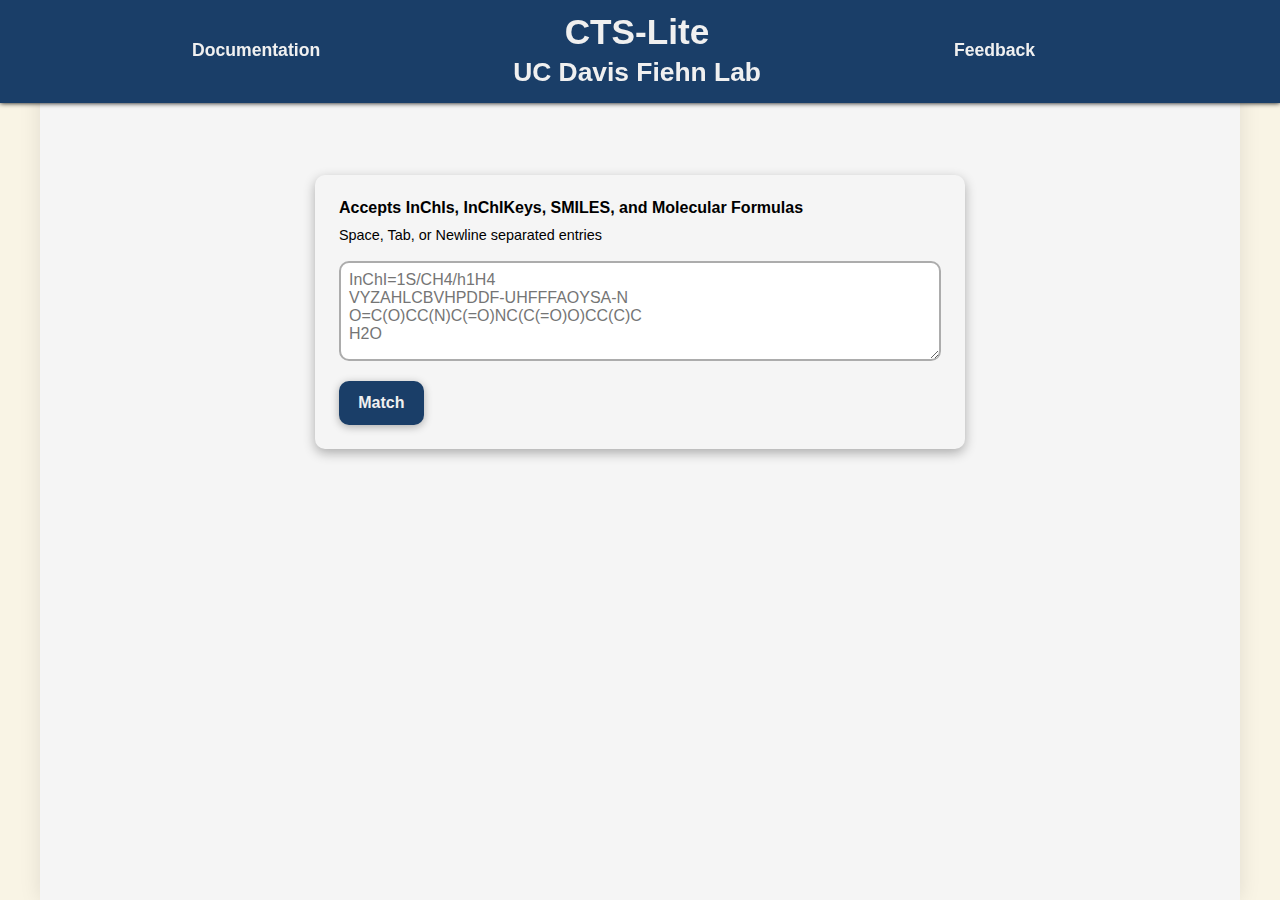
<file: web/index.html>
<!DOCTYPE html>
<html lang="en">
<head>
    <meta charset="UTF-8">
    <meta name="viewport" content="width=device-width, initial-scale=1.0">
    <title>CTS-Lite</title>
    <link rel="stylesheet" href="styles.css">
    <link rel="icon" type="image/jpg" href="assets/cts-lite.jpg"/>
</head>
<body>
    <div class="banner-container">
        <nav class="navbar">
            <a class="navbar-item" href="pages/documentation.html">Documentation</a>

            <a class="navbar-item" href="index.html">
            <header>
                <h1>CTS-Lite</h1>
                <h2 style="margin: 5px">UC Davis Fiehn Lab</h2>
            </header>
            </a>

            <a class="navbar-item" href="https://github.com/metabolomics-us/cts-lite/issues" target="_blank" title="Report issues or request features">Feedback&emsp;&emsp;&emsp;</a>
        </nav>
        <main>
            <form id="query-form">
                <label for="query-input" id="input-label">Accepts InChIs, InChIKeys, SMILES, and Molecular Formulas</label>
                <p style="font-size: 0.9rem; margin-top: 0.5rem;">Space, Tab, or Newline separated entries</p>
                <textarea id="query-input" rows="4" cols="40" 
                placeholder="InChI=1S/CH4/h1H4 &#10;VYZAHLCBVHPDDF-UHFFFAOYSA-N &#10;O=C(O)CC(N)C(=O)NC(C(=O)O)CC(C)C &#10;H2O"></textarea>
                <br>
                <button type="submit" style="min-height: 44px; box-shadow: 0 2px 8px rgba(0, 0, 0, 0.3);">Match</button>
            </form>
            <div id="output-container">
                <div class="results-header">
                    <label for="output-text" id="output-label">Results</label>
                    <div id="download-buttons" style="min-height: 44px;"></div>
                </div>
                <hr>
                <div id="output-text"></div>
            </div>
        </main>
    </div>
<script src="script.js"></script>
</body>
</html>
</file>
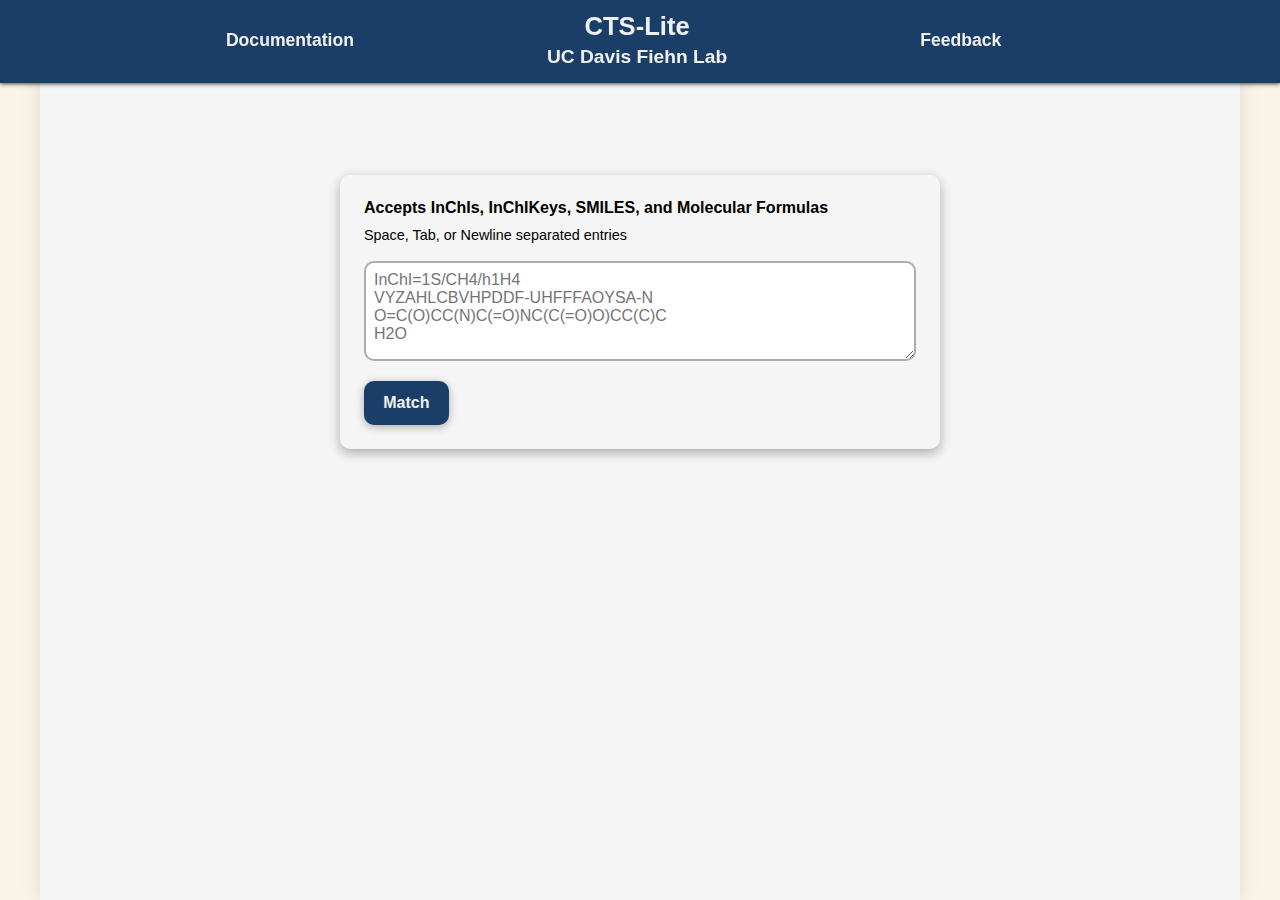
<file: src/web/index.html>
<!DOCTYPE html>
<html lang="en">
<head>
    <meta charset="UTF-8">
    <meta name="viewport" content="width=device-width, initial-scale=1.0">
    <title>CTS-Lite</title>
    <link rel="stylesheet" href="styles.css">
    <link rel="icon" type="image/jpg" href="assets/cts-lite.jpg"/>
</head>
<body>
    <div class="banner-container">
        <nav class="navbar">
            <!-- Skip link for accessibility, only appears on focus -->
            <a href="#main-content" class="skip-link navbar-item">Skip to content</a>

            <a class="navbar-item" href="pages/documentation.html">Documentation</a>

            <a class="navbar-item" href="index.html" style="font-size: 0.8rem">
                <h1>CTS-Lite</h1>
                <h2 style="margin: 5px">UC Davis Fiehn Lab</h2>
            </a>

            <a class="navbar-item" href="https://github.com/metabolomics-us/cts-lite/issues" target="_blank" title="Report issues or request features">Feedback&emsp;&emsp;&emsp;</a>
        </nav>
        <main id="main-content">
            <form id="query-form">
                <label for="query-input" id="input-label">Accepts InChIs, InChIKeys, SMILES, and Molecular Formulas</label>
                <p style="font-size: 0.9rem; margin-top: 0.5rem;">Space, Tab, or Newline separated entries</p>
                <textarea id="query-input" rows="4" cols="40" 
                placeholder="InChI=1S/CH4/h1H4 &#10;VYZAHLCBVHPDDF-UHFFFAOYSA-N &#10;O=C(O)CC(N)C(=O)NC(C(=O)O)CC(C)C &#10;H2O"></textarea>
                <br>
                <button type="submit" style="min-height: 44px; box-shadow: 0 2px 8px rgba(0, 0, 0, 0.3);">Match</button>
            </form>
            <div id="output-container">
                <div class="results-header">
                    <label for="output-text" id="output-label">Results</label>
                    <div id="download-buttons" style="min-height: 44px;"></div>
                </div>
                <hr>
                <div id="output-text"></div>
            </div>
        </main>
    </div>
<script src="script.js"></script>
</body>
</html>
</file>
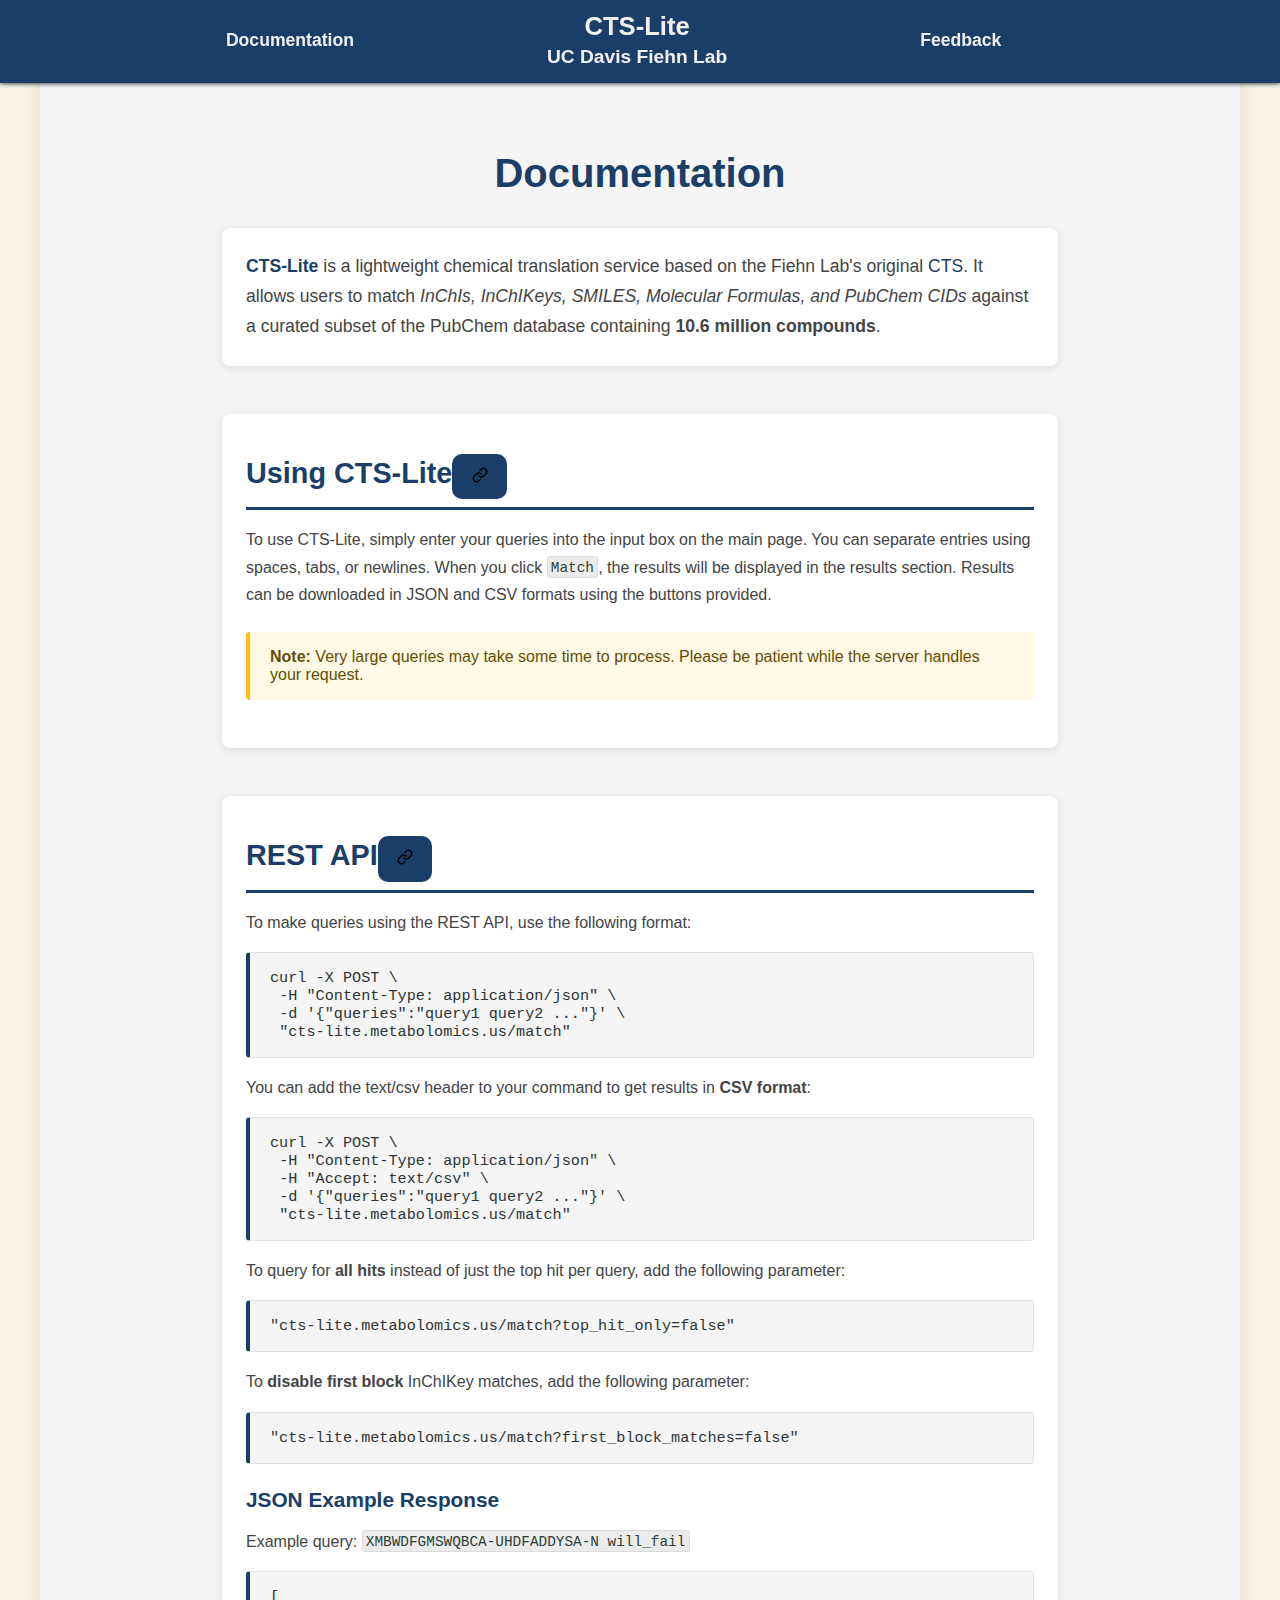
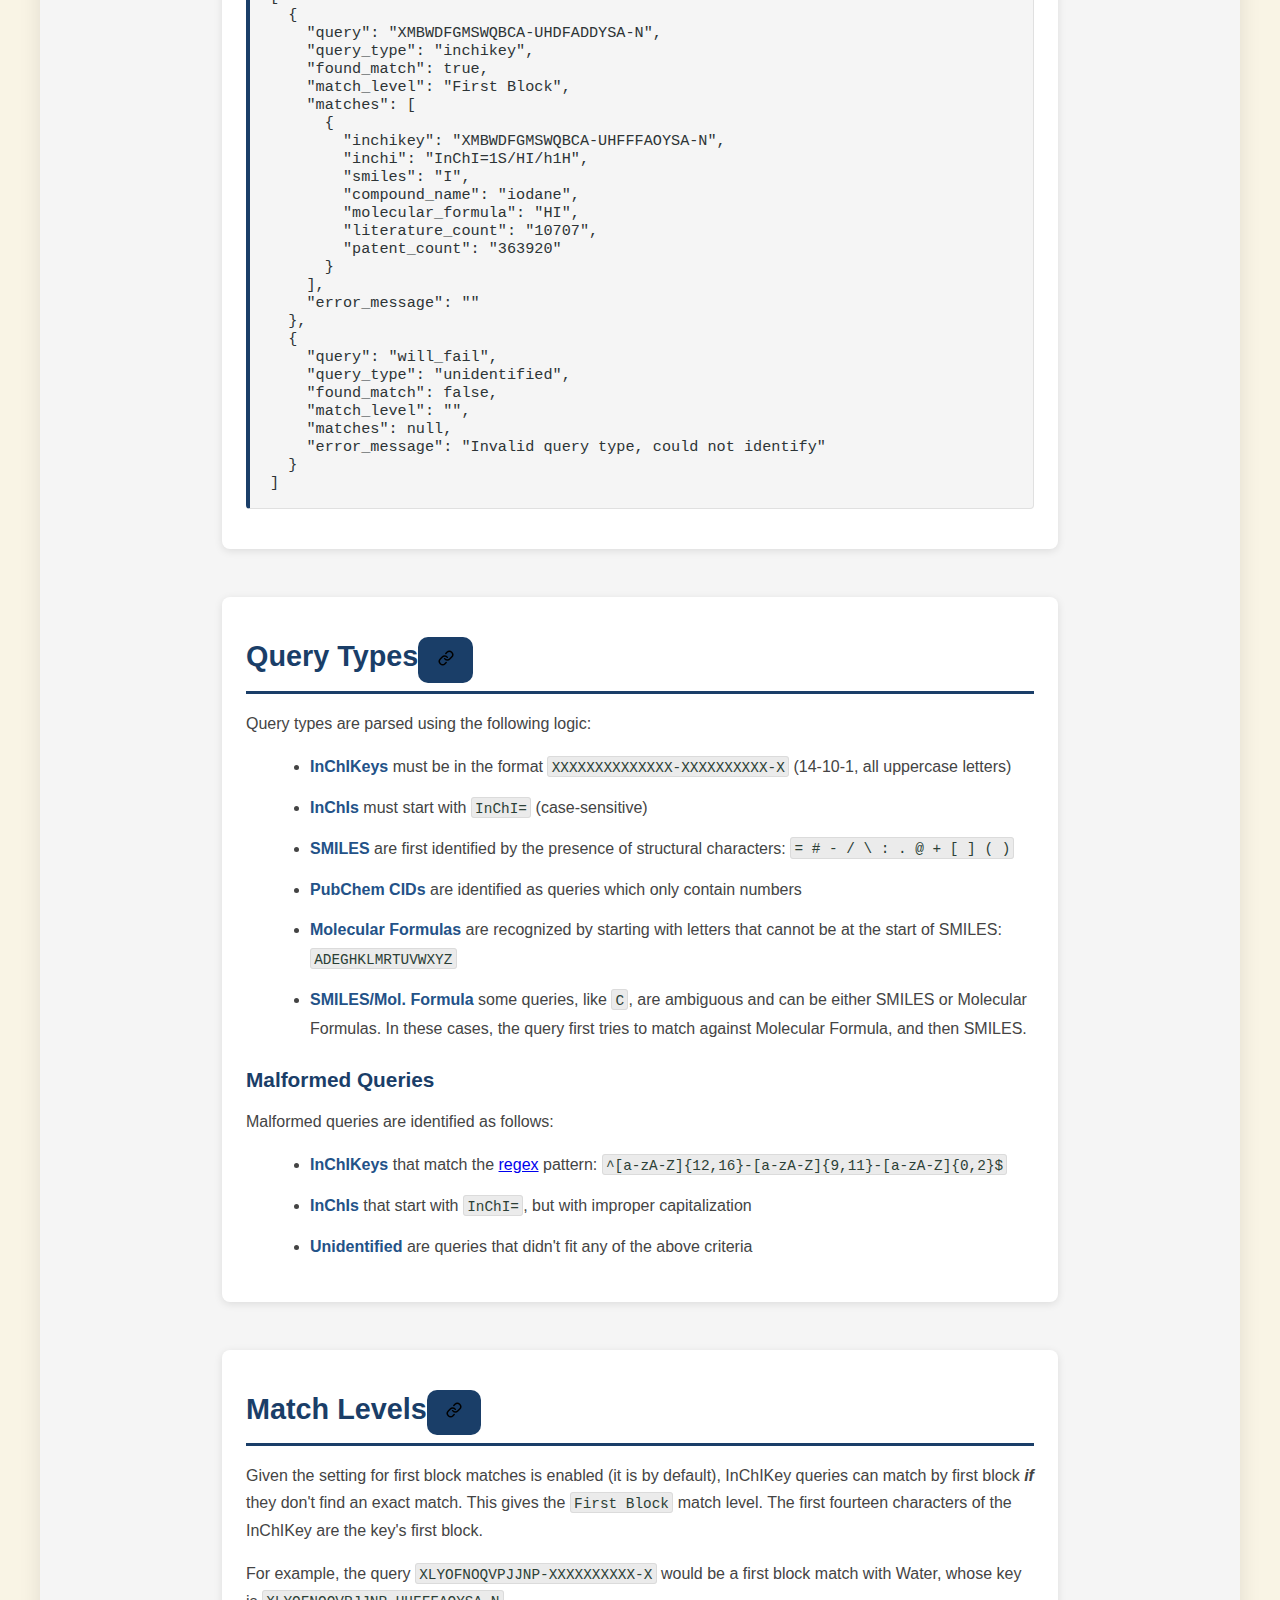
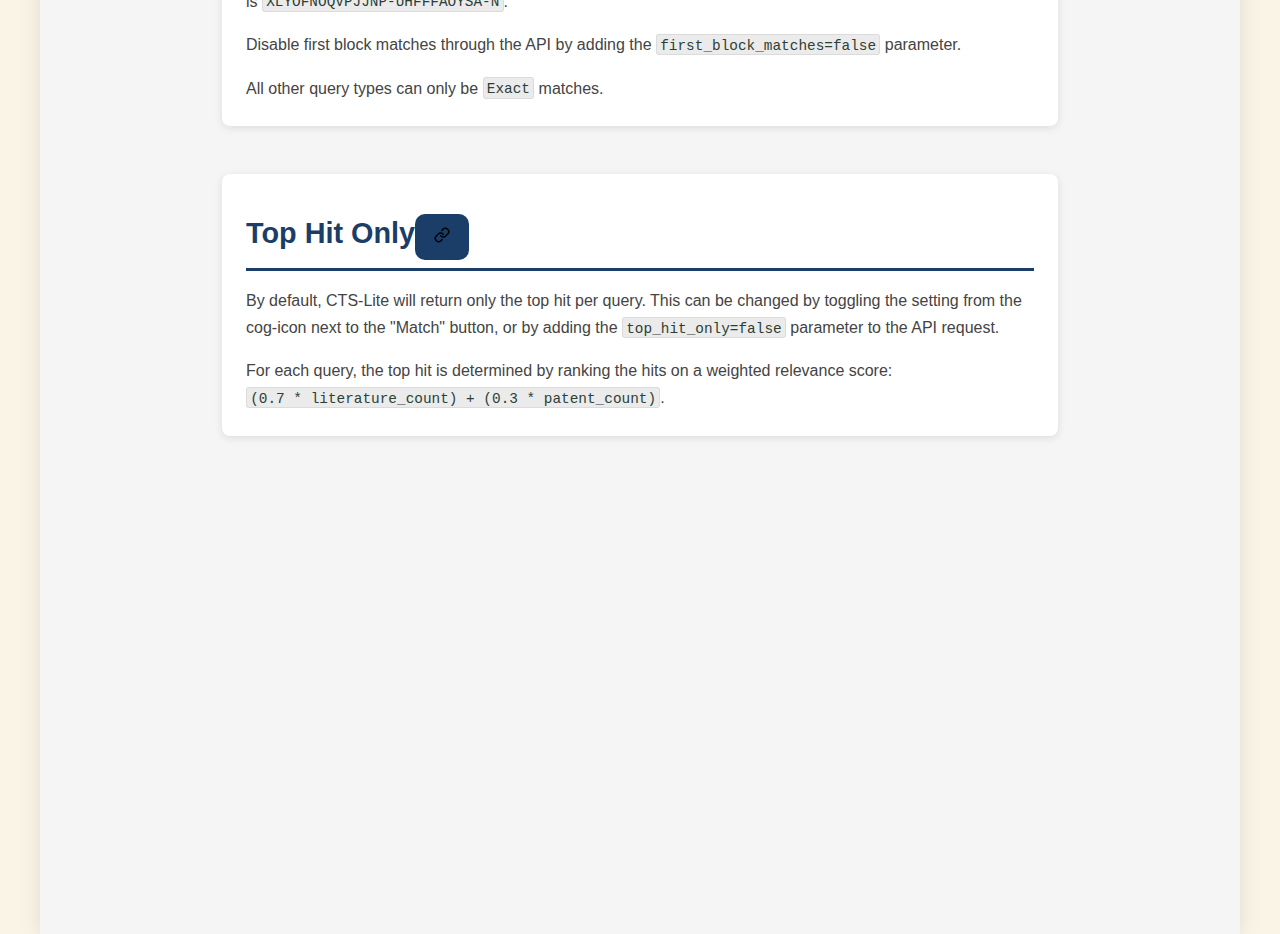
<file: web/pages/documentation.html>
<!DOCTYPE html>
<html lang="en">
<head>
    <meta charset="UTF-8">
    <meta name="viewport" content="width=device-width, initial-scale=1.0">
    <title>CTS-Lite</title>
    <link rel="stylesheet" href="../styles.css">
    <link rel="stylesheet" href="documentation.css">
    <link rel="icon" type="image/jpg" href="../assets/cts-lite.jpg"/>
</head>
<body>
    <div class="banner-container">
        <nav class="navbar">
            <!-- Skip link for accessibility, only appears on focus -->
            <a href="#main-content" class="skip-link navbar-item">Skip to content</a>

            <a class="navbar-item" href="documentation.html">Documentation</a>

            <a class="navbar-item" href="../index.html" style="font-size: 0.8rem">
                <h1>CTS-Lite</h1>
                <h2 style="margin: 5px">UC Davis Fiehn Lab</h2>
            </a>

            <a class="navbar-item" href="https://github.com/metabolomics-us/cts-lite/issues" target="_blank" title="Report issues or request features">Feedback&emsp;&emsp;&emsp;</a>
        </nav>
        
        <main class="documentation-container" id="main-content">
            <h2 class="doc-title">Documentation</h2>

            <section class="doc-section">
                <p class="doc-intro">
                    <strong style="color: #1a3e68">CTS-Lite</strong> is a lightweight chemical translation service based on the Fiehn Lab's original 
                    <a href="https://cts.fiehnlab.ucdavis.edu/" target="_blank" class="doc-link">CTS</a>. 
                    It allows users to match <i>InChIs, InChIKeys, SMILES, Molecular Formulas, and PubChem CIDs</i> against a curated subset of the PubChem database containing <b>10.6 million compounds</b>.
                </p>
            </section>

            <section class="doc-section">
                <h3 class="doc-heading" id="using-cts-lite">Using CTS-Lite<button class="heading-anchor" onclick="copyHeadingLink(event,'using-cts-lite')"><img src="../assets/hyperlink-icon.svg" alt=""></button></h3>
                <p>
                    To use CTS-Lite, simply enter your queries into the input box on the main page. 
                    You can separate entries using spaces, tabs, or newlines. When you click <code class="inline-code">Match</code>, the results will 
                    be displayed in the results section. Results can be downloaded in JSON and CSV formats using the 
                    buttons provided.
                </p>

                <div class="doc-note">
                    <strong>Note:</strong> Very large queries may take some time to process. Please be patient while the server handles your request.
                </div>
            </section>

            <section class="doc-section">
                <h3 class="doc-heading" id="rest-api">REST API<button class="heading-anchor" onclick="copyHeadingLink(event,'rest-api')"><img src="../assets/hyperlink-icon.svg" alt=""></button></h3>
                <p>
                    To make queries using the REST API, use the following format:
                </p>
                <div class="code-block">
                <code>curl -X POST \
 -H "Content-Type: application/json" \
 -d '{"queries":"query1 query2 ..."}' \
 "cts-lite.metabolomics.us/match"</code>
                </div>

                <p>
                    You can add the text/csv header to your command to get results in <strong>CSV format</strong>:
                </p>
                <div class="code-block">
                <code>curl -X POST \
 -H "Content-Type: application/json" \
 -H "Accept: text/csv" \
 -d '{"queries":"query1 query2 ..."}' \
 "cts-lite.metabolomics.us/match"</code>
                </div>

                <p>
                To query for <strong>all hits</strong> instead of just the top hit per query, add the following parameter:
                </p>
                <div class="code-block">
                <code>"cts-lite.metabolomics.us/match?top_hit_only=false"</code>
                </div>

                <p>
                To <strong>disable first block</strong> InChIKey matches, add the following parameter:
                </p>
                <div class="code-block">
                <code>"cts-lite.metabolomics.us/match?first_block_matches=false"</code>
                </div>

                <h4 class="doc-subheading">JSON Example Response</h4>
                <p>Example query: <code class="inline-code">XMBWDFGMSWQBCA-UHDFADDYSA-N   will_fail</code></p>
                <div class="code-block">
                    <pre><code>[
  {
    "query": "XMBWDFGMSWQBCA-UHDFADDYSA-N",
    "query_type": "inchikey",
    "found_match": true,
    "match_level": "First Block",
    "matches": [
      {
        "inchikey": "XMBWDFGMSWQBCA-UHFFFAOYSA-N",
        "inchi": "InChI=1S/HI/h1H",
        "smiles": "I",
        "compound_name": "iodane",
        "molecular_formula": "HI",
        "literature_count": "10707",
        "patent_count": "363920"
      }
    ],
    "error_message": ""
  },
  {
    "query": "will_fail",
    "query_type": "unidentified",
    "found_match": false,
    "match_level": "",
    "matches": null,
    "error_message": "Invalid query type, could not identify"
  }
]</code></pre>
                </div>
            </section>

            <section class="doc-section">
                <h3 class="doc-heading" id="query-types">Query Types<button class="heading-anchor" onclick="copyHeadingLink(event,'query-types')"><img src="../assets/hyperlink-icon.svg" alt=""></button></h3>
                <p>
                    Query types are parsed using the following logic:
                </p>
                <ul class="doc-list">
                    <li>
                        <strong>InChIKeys</strong> must be in the format <code class="inline-code">XXXXXXXXXXXXXX-XXXXXXXXXX-X</code> (14-10-1, all uppercase letters)
                    </li>
                    <li>
                        <strong>InChIs</strong> must start with <code class="inline-code">InChI=</code> (case-sensitive)
                    </li>
                    <li>
                        <strong>SMILES</strong> are first identified by the presence of structural characters:
                        <code class="inline-code">= # - / \ : . @ + [ ] ( )</code> 
                    </li>
                    <li>
                        <strong>PubChem CIDs</strong> are identified as queries which only contain numbers
                    </li>
                    <li>
                        <strong>Molecular Formulas</strong> are recognized by starting with letters that cannot be at the start of SMILES:
                        <code class="inline-code">ADEGHKLMRTUVWXYZ</code>
                    </li>
                    <li>
                        <strong>SMILES/Mol. Formula</strong> some queries, like <code class="inline-code">C</code>, are ambiguous and can be either SMILES or Molecular Formulas. In these cases, the query first tries to match against Molecular Formula, and then SMILES.
                    </li>
                </ul>

                <h4 class="doc-subheading">Malformed Queries</h4>
                <p>
                    Malformed queries are identified as follows:
                </p>
                <ul class="doc-list">
                    <li>
                        <strong>InChIKeys</strong> that match the <a href="https://regexper.com/#%5E%5Ba-zA-Z%5D%7B13%2C17%7D-%5Ba-zA-Z%5D%7B10%2C12%7D-%5Ba-zA-Z%5D%7B1%2C3%7D%24" target="_blank">regex</a> pattern: 
                        <code class="inline-code">^[a-zA-Z]{12,16}-[a-zA-Z]{9,11}-[a-zA-Z]{0,2}$</code>
                    </li>
                    <li>
                        <strong>InChIs</strong> that start with <code class="inline-code">InChI=</code>, but with improper capitalization
                    </li>
                    <li>
                        <strong>Unidentified</strong> are queries that didn't fit any of the above criteria
                    </li>
                </ul>
            </section>

            <section class="doc-section">
                <h3 class="doc-heading" id="match-levels">Match Levels<button class="heading-anchor" onclick="copyHeadingLink(event,'match-levels')"><img src="../assets/hyperlink-icon.svg" alt=""></button></h3>
                <p>
                    Given the setting for first block matches is enabled (it is by default), InChIKey queries can match by first block <b><i>if</i></b> they don't find an exact match. This gives the <code class="inline-code">First Block</code> match level. The first fourteen characters of the InChIKey are the key's first block.
                </p>
                <p>
                    For example, the query <code class="inline-code">XLYOFNOQVPJJNP-XXXXXXXXXX-X</code> would be a first block match with Water, whose key is <code class="inline-code">XLYOFNOQVPJJNP-UHFFFAOYSA-N</code>.
                </p>
                <p>
                    Disable first block matches through the API by adding the <code class="inline-code">first_block_matches=false</code> parameter.
                </p>
                <p>
                    All other query types can only be <code class="inline-code">Exact</code> matches.
                </p>
            </section>

            <section class="doc-section">
                <h3 class="doc-heading" id="top-hit-only">Top Hit Only<button class="heading-anchor" onclick="copyHeadingLink(event,'top-hit-only')"><img src="../assets/hyperlink-icon.svg" alt=""></button></h3>
                <p>
                    By default, CTS-Lite will return only the top hit per query. This can be changed by toggling the setting from the cog-icon next to the "Match" button, or by adding the <code class="inline-code">top_hit_only=false</code> parameter to the API request.
                </p>

                <p>
                For each query, the top hit is determined by ranking the hits on a weighted relevance score:<br>
                <code class="inline-code">(0.7 * literature_count) + (0.3 * patent_count)</code>.
                </p>
            </section>

            <div id="copied-toast" class="copied-toast" role="status"></div>
        </main>
    </div>
    <script>
        document.addEventListener('DOMContentLoaded', function() {
            document.querySelectorAll('.heading-anchor').forEach(function(btn) {
                btn.setAttribute('aria-label', 'Copy link to this section');
            });

            if (location.hash) {
                var target = document.querySelector(location.hash);
                if (target) {
                    window.scrollTo(0, 0);
                    setTimeout(function() {
                        target.scrollIntoView({ behavior: 'smooth' });
                    }, 150);
                }
            }
        });

        function copyHeadingLink(e, id) {
            var url = location.href.split('#')[0] + '#' + id;
            document.getElementById(id).scrollIntoView({ behavior: 'smooth' });
            var toast = document.getElementById('copied-toast');
            toast.textContent = 'Link copied!';
            toast.classList.add('visible');
            setTimeout(function() {
                toast.classList.remove('visible');
            }, 1500);
            if (navigator.clipboard) {
                navigator.clipboard.writeText(url);
            }
        }
    </script>
</body>
</html>
</file>
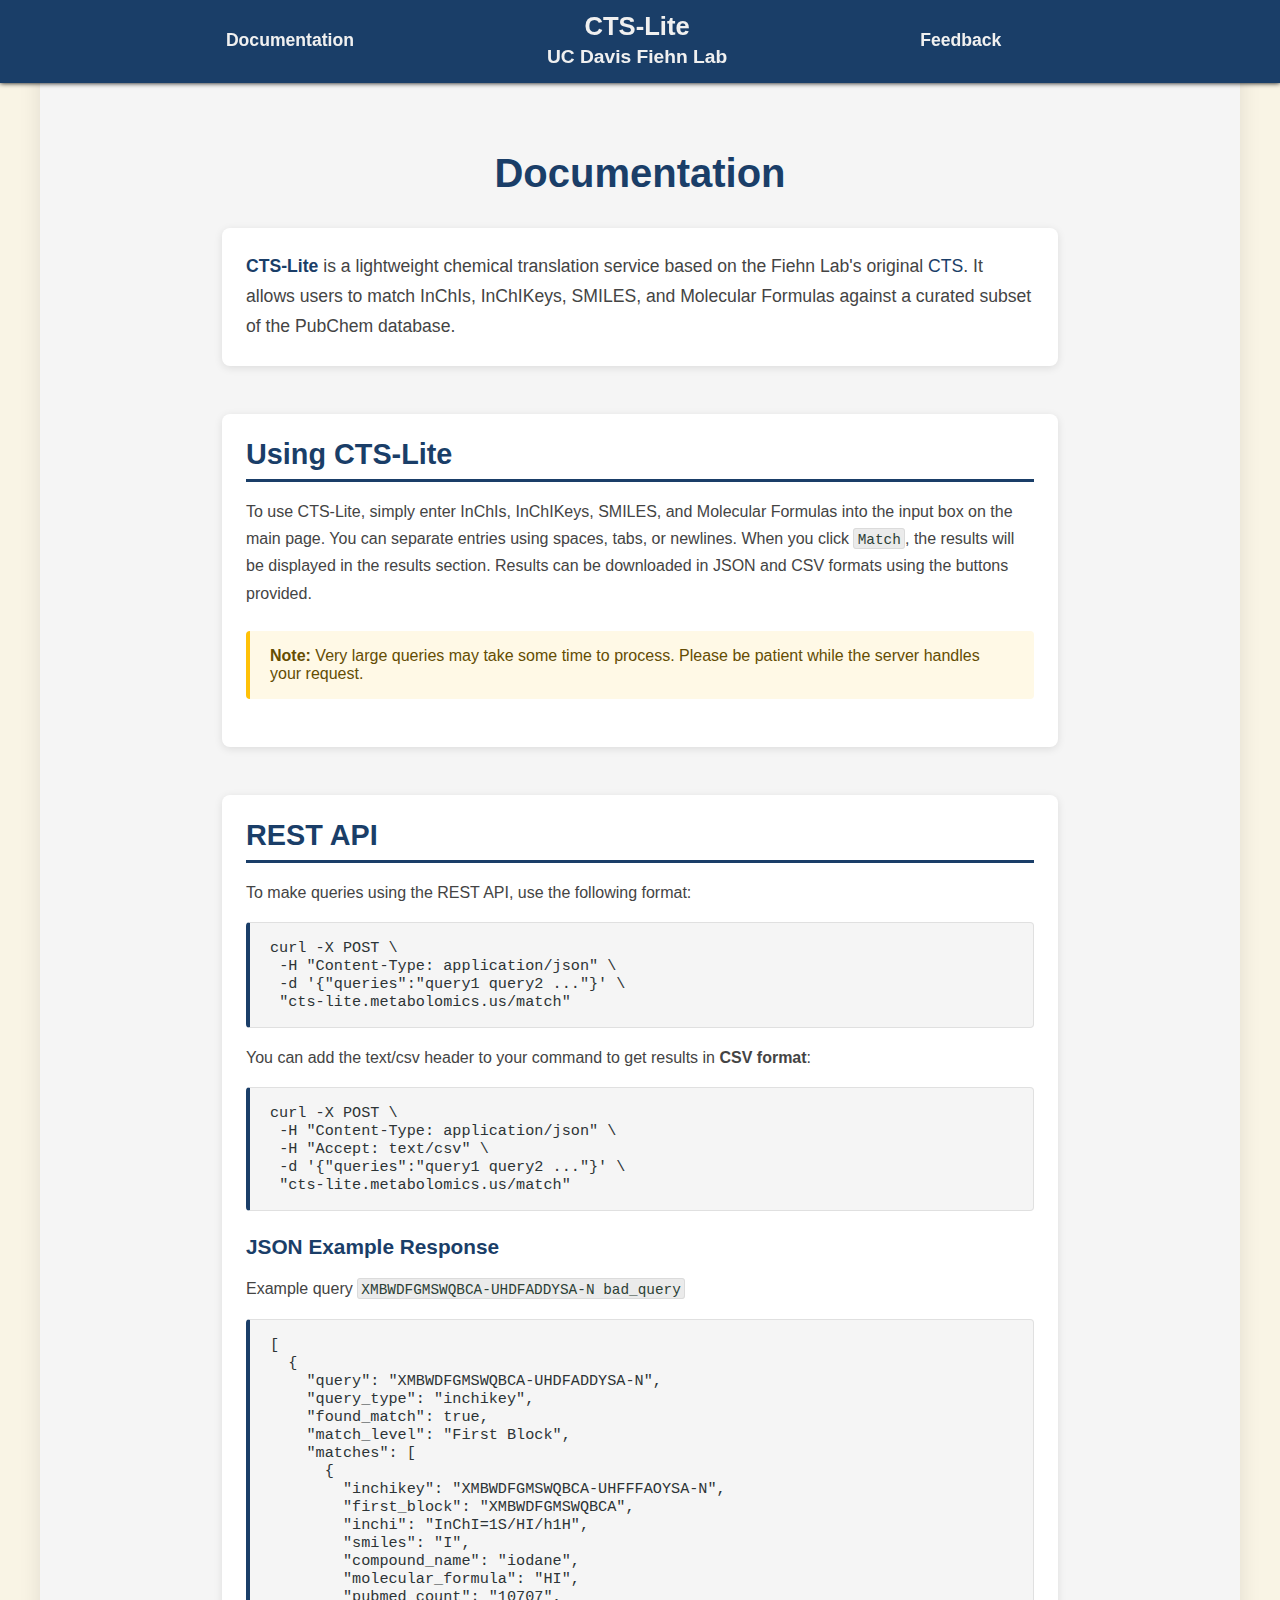
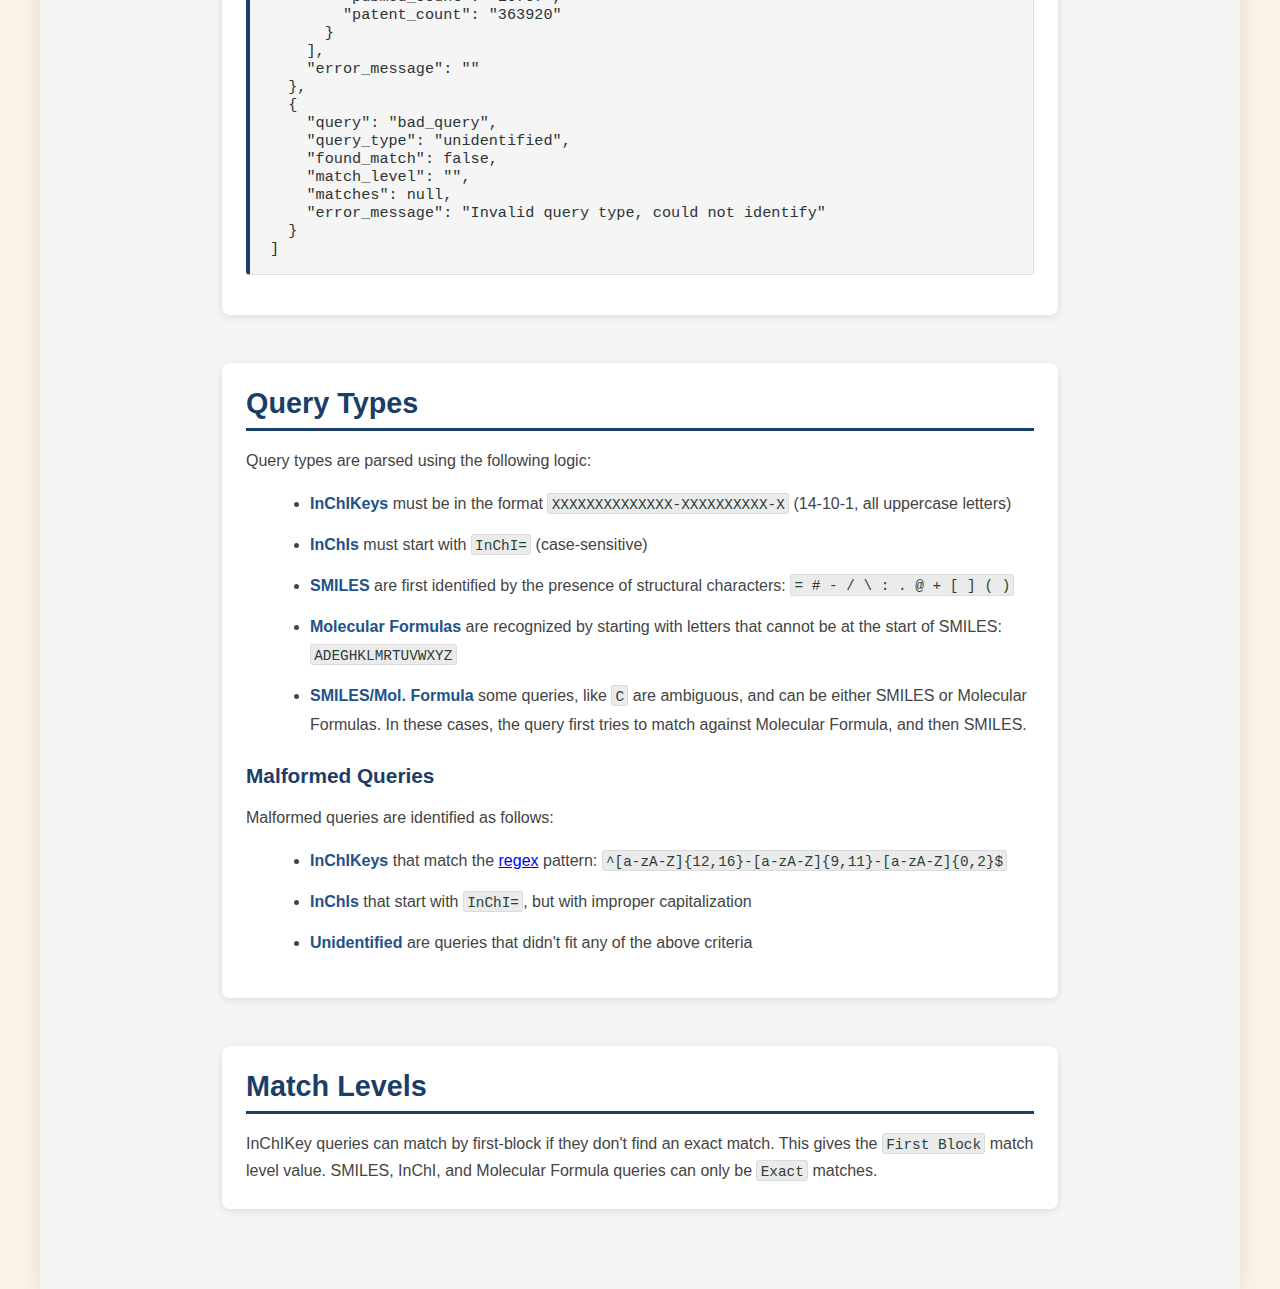
<file: src/web/pages/documentation.html>
<!DOCTYPE html>
<html lang="en">
<head>
    <meta charset="UTF-8">
    <meta name="viewport" content="width=device-width, initial-scale=1.0">
    <title>CTS-Lite</title>
    <link rel="stylesheet" href="../styles.css">
    <link rel="stylesheet" href="documentation.css">
    <link rel="icon" type="image/jpg" href="../assets/cts-lite.jpg"/>
</head>
<body>
    <div class="banner-container">
        <nav class="navbar">
            <!-- Skip link for accessibility, only appears on focus -->
            <a href="#main-content" class="skip-link navbar-item">Skip to content</a>

            <a class="navbar-item" href="documentation.html">Documentation</a>

            <a class="navbar-item" href="../index.html" style="font-size: 0.8rem">
                <h1>CTS-Lite</h1>
                <h2 style="margin: 5px">UC Davis Fiehn Lab</h2>
            </a>

            <a class="navbar-item" href="https://github.com/metabolomics-us/cts-lite/issues" target="_blank" title="Report issues or request features">Feedback&emsp;&emsp;&emsp;</a>
        </nav>
        
        <main class="documentation-container" id="main-content">
            <h2 class="doc-title">Documentation</h2>

            <section class="doc-section">
                <p class="doc-intro">
                    <strong style="color: #1a3e68">CTS-Lite</strong> is a lightweight chemical translation service based on the Fiehn Lab's original 
                    <a href="https://cts.fiehnlab.ucdavis.edu/" target="_blank" class="doc-link">CTS</a>. 
                    It allows users to match InChIs, InChIKeys, SMILES, and Molecular Formulas against a curated subset of the PubChem database.
                </p>
            </section>

            <section class="doc-section">
                <h3 class="doc-heading">Using CTS-Lite</h3>
                <p>
                    To use CTS-Lite, simply enter InChIs, InChIKeys, SMILES, and Molecular Formulas into the input box on the main page. 
                    You can separate entries using spaces, tabs, or newlines. When you click <code class="inline-code">Match</code>, the results will 
                    be displayed in the results section. Results can be downloaded in JSON and CSV formats using the 
                    buttons provided.
                </p>

                <div class="doc-note">
                    <strong>Note:</strong> Very large queries may take some time to process. Please be patient while the server handles your request.
                </div>
            </section>

            <section class="doc-section">
                <h3 class="doc-heading">REST API</h3>
                <p>
                    To make queries using the REST API, use the following format:
                </p>
                <div class="code-block">
                <code>curl -X POST \
 -H "Content-Type: application/json" \
 -d '{"queries":"query1 query2 ..."}' \
 "cts-lite.metabolomics.us/match"</code>
                </div>
                <p>
                    You can add the text/csv header to your command to get results in <strong>CSV format</strong>:
                </p>
                <div class="code-block">
                <code>curl -X POST \
 -H "Content-Type: application/json" \
 -H "Accept: text/csv" \
 -d '{"queries":"query1 query2 ..."}' \
 "cts-lite.metabolomics.us/match"</code>
                </div>

                <h4 class="doc-subheading">JSON Example Response</h4>
                <p>Example query <code class="inline-code">XMBWDFGMSWQBCA-UHDFADDYSA-N   bad_query</code></p>
                <div class="code-block">
                    <pre><code>[
  {
    "query": "XMBWDFGMSWQBCA-UHDFADDYSA-N",
    "query_type": "inchikey",
    "found_match": true,
    "match_level": "First Block",
    "matches": [
      {
        "inchikey": "XMBWDFGMSWQBCA-UHFFFAOYSA-N",
        "first_block": "XMBWDFGMSWQBCA",
        "inchi": "InChI=1S/HI/h1H",
        "smiles": "I",
        "compound_name": "iodane",
        "molecular_formula": "HI",
        "pubmed_count": "10707",
        "patent_count": "363920"
      }
    ],
    "error_message": ""
  },
  {
    "query": "bad_query",
    "query_type": "unidentified",
    "found_match": false,
    "match_level": "",
    "matches": null,
    "error_message": "Invalid query type, could not identify"
  }
]</code></pre>
                </div>
            </section>

            <section class="doc-section">
                <h3 class="doc-heading">Query Types</h3>
                <p>
                    Query types are parsed using the following logic:
                </p>
                <ul class="doc-list">
                    <li>
                        <strong>InChIKeys</strong> must be in the format <code class="inline-code">XXXXXXXXXXXXXX-XXXXXXXXXX-X</code> (14-10-1, all uppercase letters)
                    </li>
                    <li>
                        <strong>InChIs</strong> must start with <code class="inline-code">InChI=</code> (case-sensitive)
                    </li>
                    <li>
                        <strong>SMILES</strong> are first identified by the presence of structural characters:
                        <code class="inline-code">= # - / \ : . @ + [ ] ( )</code> 
                    </li>
                    <li>
                        <strong>Molecular Formulas</strong> are recognized by starting with letters that cannot be at the start of SMILES:
                        <code class="inline-code">ADEGHKLMRTUVWXYZ</code>
                    </li>
                    <li>
                        <strong>SMILES/Mol. Formula</strong> some queries, like <code class="inline-code">C</code> are ambiguous, and can be either SMILES or Molecular Formulas. In these cases, the query first tries to match against Molecular Formula, and then SMILES.
                    </li>
                </ul>

                <h4 class="doc-subheading">Malformed Queries</h4>
                <p>
                    Malformed queries are identified as follows:
                </p>
                <ul class="doc-list">
                    <li>
                        <strong>InChIKeys</strong> that match the <a href="https://regexper.com/#%5E%5Ba-zA-Z%5D%7B13%2C17%7D-%5Ba-zA-Z%5D%7B10%2C12%7D-%5Ba-zA-Z%5D%7B1%2C3%7D%24" target="_blank">regex</a> pattern: 
                        <code class="inline-code">^[a-zA-Z]{12,16}-[a-zA-Z]{9,11}-[a-zA-Z]{0,2}$</code>
                    </li>
                    <li>
                        <strong>InChIs</strong> that start with <code class="inline-code">InChI=</code>, but with improper capitalization
                    </li>
                    <li>
                        <strong>Unidentified</strong> are queries that didn't fit any of the above criteria
                    </li>
                </ul>
            </section>

            <section class="doc-section">
                <h3 class="doc-heading">Match Levels</h3>
                <p>
                    InChIKey queries can match by first-block if they don't find an exact match. This gives the <code class="inline-code">First Block</code> 
                    match level value. SMILES, InChI, and Molecular Formula queries can only be <code class="inline-code">Exact</code> matches.
                </p>
            </section>

        </main>
    </div>
</body>
</html>
</file>
<file: web/styles.css>
*, *::before, *::after {
  box-sizing: border-box;
}

p {
  line-height: 1.5;
}

.skip-link {
  position: absolute;
  left: -999px;
  top: auto;
}

.skip-link:focus {
  top: 0;
  left: 0;
  color: white !important;
  background-color: #237bdf;
}

.navbar {
  position: fixed;
  display: flex;
  justify-content: center;
  align-items: center;
  text-align: center;
  background-color: #1a3e68;
  box-shadow: 0 0 5px black;
  top: 0;
  margin-bottom: 0;
  width: 100%;
  z-index: 1000;
}

.navbar-item {
  color: #f0f0f0;
  text-decoration: none;
  padding: 8px 14px 10px;
  margin: 0 5rem 0 5rem;
  font-weight: bold;
  font-size: 1.1rem;
  min-width: 44px;
  min-height: 44px;
  align-content: center;
}

.navbar-item:focus,
.navbar-item:hover {
  color: #f1d787;
  outline: none;
}

h1, h3 {
  margin: 0.25rem 0;
}

#navbar-logo {
  flex-shrink: 0;
  font-size: 0.8rem;
}

body {
  background-color: #f9f4e5;
  font-family: Arial, sans-serif;
  margin: 0;
  min-height: 100vh;
}

.banner-container {
  background-color: rgb(245, 245, 245);
  max-width: 1200px;
  margin: 0 auto;
  min-height: 100vh;
  display: flex;
  flex-direction: column;
  align-items: center;
  box-shadow: 0 0 20px rgba(0,0,0,0.1);
  padding-top: 175px; 
}

form, #output-container {
  background: #f5f5f5;
  padding: 1.5rem;
  border-radius: 10px;
  box-shadow: 0px 4px 12px rgba(0,0,0,0.3);
  width: 650px;
  min-height: 120px;
  box-sizing: border-box;
  margin: 0 auto 3rem;
  overflow-wrap: break-word;
}

/* Initially hide the output container */
#output-container {
  display: none;
}

/* Show the output container when it has the 'visible' class */
#output-container.visible {
  display: block;
}

input[type="text"], textarea {
  font-family: inherit;
  width: 100%;
  padding: 0.5rem;
  border: 2px solid #acacac;
  border-radius: 10px;
  font-size: 1rem;
  min-height: 100px;
}

button {
  background-color: #1a3e68;
  color: #f0f0f0;
  border: none;
  padding: 0.8rem 1.2rem;
  margin-top: 1rem;
  font-size: 1rem;
  border-radius: 10px;
  cursor: pointer;
  font-weight: bold;
}

button:focus,
button:hover {
  background-color: #235288;
  outline-color: #a0b8d3;
  outline-width: 3px;
}

button:disabled {
  background-color: gray;
  cursor: not-allowed;
  opacity: .7;
}

#output-label {
  font-weight: bold;
  margin-bottom: 0rem;
  margin-top: 0rem;
}

.results-header {
  display: flex;
  justify-content: space-between;
  align-items: center;
  margin-bottom: 0.1rem;
}

#download-buttons {
  display: none;
  gap: 0.5rem;
  min-height: 44px;
  margin-bottom: 5px;
}

#input-label {
  font-weight: bold;
  margin-bottom: 3rem;
  margin-top: 0rem;
}

#output-text {
  font-family: monospace;
  font-size: .95rem;
}

/* Structured results styling */
.result-item {
  margin-bottom: 1.5rem;
  border: 1px solid #ccc;
  border-radius: 8px;
  padding: 1rem;
  background-color: #fff;
}

.query-section h3 {
  margin: 0 0 0.5rem 0;
  color: #1a3e68;
  font-size: 1.1rem;
}

.query-details {
  display: flex;
  flex-wrap: wrap;
  gap: 1rem;
  margin-bottom: 1rem;
  font-size: 0.9rem;
}

.query-type {
  background-color: #e6f3ff;
  padding: 0.3rem 0.6rem;
  border-radius: 15px;
  border: 1px solid #b3d9ff;
}

.match-status {
  padding: 0.3rem 0.6rem;
  border-radius: 15px;
}

.match-status.no-match {
  background-color: #f8d7da;
  color: #721c24;
  border: 1px solid #f5c6cb;
}

.match-status.exact-match {
  background-color: #d4edda;
  color: #0d3b18;
  border: 1px solid #c3e6cb;
}

.match-status.first-block-match {
  background-color: #fff3cd;
  color: #594503;
  border: 1px solid #ffeaa7;
}

.match-level.exact {
  background-color: #d4edda;
  padding: 0.3rem 0.6rem;
  border-radius: 15px;
  border: 1px solid #c3e6cb;
  color: #155724;
}

.match-level.first-block {
  background-color: #fff3cd;
  padding: 0.3rem 0.6rem;
  border-radius: 15px;
  border: 1px solid #ffeaa7;
  color: #745903;
}

.error-message {
  background-color: #f8d7da;
  color: #721c24;
  padding: 0.5rem;
  border-radius: 5px;
  margin-top: 0.5rem;
  border: 1px solid #f5c6cb;
}

.matches-section h4 {
  margin: 1rem 0 0.5rem 0;
  color: #1a3e68;
}

.match-item {
  background-color: #f8f9fa;
  border: 1px solid #e9ecef;
  border-radius: 6px;
  padding: 0.75rem;
  margin-bottom: 0.75rem;
}

.match-header {
  font-size: 1rem;
  margin-bottom: 0.5rem;
  color: #495057;
}

.match-details {
  display: grid;
  grid-template-columns: 1fr;
  gap: 0.4rem;
}

.match-field {
  display: flex;
  align-items: flex-start;
  gap: 0.5rem;
}

.match-field label {
  font-weight: bold;
  color: #465766;
  min-width: 140px;
  font-size: 0.85rem;
}

.match-field span {
  flex: 1;
  word-break: break-all;
}

.monospace {
  font-family: 'Courier New', monospace;
  background-color: #ebedf0;
  padding: 0.2rem 0.4rem;
  border-radius: 3px;
  font-size: 0.85rem;
  min-height: 1.5rem;
  display: flex;
  align-items: center;
}

.small-text {
  font-size: 0.75rem;
}

.result-separator {
  border: none;
  height: 2px;
  background-color: #dee2e6;
  margin: 1.5rem 0;
}

.download-btn {
  background-color: #1a3e68;
  color: white;
  border: none;
  padding: 0.5rem 1rem;
  border-radius: 5px;
  cursor: pointer;
  font-size: 1.0rem;
  margin: 0px 15px 0px 0px;
}

.download-btn:hover {
  background-color: #235288;
}

*:focus {
  outline: 2px solid #36679e;
  outline-offset: -1px;
}

/* Form actions row (Match button + cog) */
.form-actions {
  display: flex;
  align-items: center;
  gap: 0.6rem;
  margin-top: 1rem;
}

.form-actions > button[type="submit"] {
  margin-top: 0;
}

.cog-wrapper {
  position: relative;
}

.cog-btn {
  background: transparent;
  border: none;
  box-shadow: none;
  padding: 0.5rem;
  margin-top: 0;
  border-radius: 8px;
  cursor: pointer;
  display: flex;
  align-items: center;
  justify-content: center;
  min-height: 44px;
  min-width: 44px;
  font-weight: normal;
  color: #777;
}

.cog-btn:hover,
.cog-btn:focus {
  background-color: #e0e0e0;
  outline-color: #a0b8d3;
}

.settings-panel {
  display: none;
  position: absolute;
  top: calc(100% + 6px);
  left: 0;
  background: #fff;
  border: 1px solid #ccc;
  border-radius: 10px;
  box-shadow: 0 4px 12px rgba(0, 0, 0, 0.15);
  padding: 0.9rem 1.1rem;
  min-width: 190px;
  z-index: 100;
}

.settings-panel.open {
  display: block;
}

.settings-row {
  display: flex;
  align-items: center;
  justify-content: space-between;
  gap: 1.5rem;
  font-size: 0.95rem;
  white-space: nowrap;
}

/* Toggle switch */
.toggle-label {
  display: flex;
  align-items: center;
  cursor: pointer;
  flex-shrink: 0;
}

.toggle-label input[type="checkbox"] {
  position: absolute;
  opacity: 0;
  width: 0;
  height: 0;
  margin: 0;
}

.toggle-label input[type="checkbox"]:focus {
  outline: none;
}

.toggle-label input[type="checkbox"]:focus + .toggle-track {
  outline: 2px solid #36679e;
  outline-offset: 3px;
}

.toggle-track {
  position: relative;
  width: 2.6rem;
  height: 1.4rem;
  background-color: #acacac;
  border-radius: 999px;
  transition: background-color 0.2s;
}

.toggle-track::after {
  content: '';
  position: absolute;
  top: 0.2rem;
  left: 0.2rem;
  width: 1rem;
  height: 1rem;
  background-color: #fff;
  border-radius: 50%;
  transition: transform 0.2s;
}

.toggle-label input[type="checkbox"]:checked + .toggle-track {
  background-color: #1a3e68;
}

.toggle-label input[type="checkbox"]:checked + .toggle-track::after {
  transform: translateX(1.2rem);
}

/* Responsive design for mobile devices */
/* Pagination */
#pagination-controls {
  display: none;
  align-items: center;
  justify-content: center;
  gap: 1rem;
  margin-top: 1.5rem;
  padding-top: 1rem;
  border-top: 2px solid #dee2e6;
  font-family: Arial, sans-serif;
}

.pagination-btn {
  margin-top: 0;
  padding: 0.4rem 0.9rem;
  font-size: 0.9rem;
  min-height: 36px;
  white-space: nowrap;
}

.page-num-btn {
  padding: 0.4rem 0;
  width: 36px;
  flex-shrink: 0;
  text-align: center;
  font-size: 0.9rem;
}

.page-num-btn.active {
  background-color: #fff;
  color: #1a3e68;
  border: 2px solid #1a3e68;
  opacity: 1;
  cursor: default;
  font-weight: bold;
}

.page-info {
  display: flex;
  align-items: center;
  gap: 4px;
  flex-wrap: nowrap;
  justify-content: center;
}

.page-ellipsis {
  width: 36px;
  flex-shrink: 0;
  text-align: center;
  font-size: 0.9rem;
  color: #495057;
  user-select: none;
}

.settings-panel select {
  background-color: #fff;
  border: 1px solid #acacac;
  border-radius: 6px;
  padding: 0.25rem 0.5rem;
  font-size: 0.9rem;
  cursor: pointer;
  color: #333;
}

.settings-panel select:focus {
  outline: 2px solid #36679e;
  outline-offset: 1px;
}

/* Collapsible result cards */
.result-item {
  position: relative;
}

.collapse-btn {
  position: absolute;
  top: 0.75rem;
  right: 0.75rem;
  background: transparent;
  border: none;
  box-shadow: none;
  padding: 0.25rem;
  margin: 0;
  min-height: unset;
  min-width: unset;
  width: 44px;
  height: 44px;
  border-radius: 50%;
  cursor: pointer;
  display: flex;
  align-items: center;
  justify-content: center;
  color: #666;
  font-weight: normal;
  font-size: 1rem;
  line-height: 1;
  transition: background-color 0.15s;
}

.collapse-btn:hover,
.collapse-btn:focus {
  background-color: #e0e0e0;
  outline-color: #a0b8d3;
}

.collapse-btn svg {
  transition: transform 0.2s;
  display: block;
}

.result-item.collapsed .collapse-btn svg {
  transform: rotate(-90deg);
}

.result-body {
  overflow: hidden;
}

.result-item.collapsed .result-body {
  display: none;
}

@media (max-width: 768px) {
  .banner-container {
    padding: 140px 10px 0 10px;
  }
  
  form, #output-container {
    width: calc(100vw - 40px);
    max-width: 600px;
    margin-left: 10px;
    margin-right: 10px;
  }
  
  .navbar {
    padding: 6px 8px;
    /* Keep flex-direction: row (default) for horizontal layout */
  }
  
  .navbar-item {
    margin: 0 0.8rem;
    padding: 6px 10px;
    font-size: 0.85rem;
  }

  #navbar-logo {
    font-size: 0.62rem;
  }

  .query-details {
    flex-direction: column;
    gap: 0.5rem;
  }
  
  .match-field {
    flex-direction: column;
    gap: 0.2rem;
  }
  
  .match-field label {
    min-width: auto;
    font-size: 0.8rem;
  }
}

@media (max-width: 480px) {
  .banner-container {
    padding: 120px 5px 0 5px;
  }
  
  form, #output-container {
    width: calc(100vw - 30px);
    padding: 1rem;
  }
  
  .navbar {
    padding: 4px 6px;
    /* Keep horizontal layout */
  }
  
  .navbar-item {
    margin: 0 0.4rem;
    padding: 4px 8px;
    font-size: 0.75rem;
  }

  #navbar-logo {
    font-size: 0.55rem;
  }

  .result-item {
    padding: 0.75rem;
  }
  
  .match-item {
    padding: 0.5rem;
  }
  
  .monospace {
    font-size: 0.75rem;
    padding: 0.1rem 0.3rem;
  }

  .results-header {
    flex-direction: column;
    align-items: flex-start;
    gap: 0.5rem;
  }

  #download-buttons {
    width: 100%;
    flex-wrap: wrap;
  }

  .download-btn {
    flex: 1;
    min-width: 120px;
  }
}
</file>
<file: src/web/styles.css>
*, *::before, *::after {
  box-sizing: border-box;
}

p {
  line-height: 1.5;
}

.skip-link {
  position: absolute;
  left: -999px;
  top: auto;
}

.skip-link:focus {
  top: 0;
  left: 0;
  color: white !important;
  background-color: #237bdf;
}

.navbar {
  position: fixed;
  display: flex;
  justify-content: center;
  align-items: center;
  text-align: center;
  background-color: #1a3e68;
  box-shadow: 0 0 5px black;
  top: 0;
  margin-bottom: 0;
  width: 100%;
  z-index: 1000;
}

.navbar-item {
  color: #f0f0f0;
  text-decoration: none;
  padding: 8px 14px 10px;
  margin: 0 5rem 0 5rem;
  font-weight: bold;
  font-size: 1.1rem;
  min-width: 44px;
  min-height: 44px;
  align-content: center;
}

.navbar-item:focus,
.navbar-item:hover {
  color: #f1d787;
  outline: none;
}

h1, h3 {
  margin: 0.25rem 0;
}

body {
  background-color: #f9f4e5;
  font-family: Arial, sans-serif;
  margin: 0;
  min-height: 100vh;
}

.banner-container {
  background-color: rgb(245, 245, 245);
  max-width: 1200px;
  margin: 0 auto;
  min-height: 100vh;
  display: flex;
  flex-direction: column;
  align-items: center;
  box-shadow: 0 0 20px rgba(0,0,0,0.1);
  padding-top: 175px; 
}

form, #output-container {
  background: #f5f5f5;
  padding: 1.5rem;
  border-radius: 10px;
  box-shadow: 0px 4px 12px rgba(0,0,0,0.3);
  width: 600px;
  min-height: 120px;
  box-sizing: border-box;
  margin-bottom: 3rem;
  overflow-wrap: break-word;
}

/* Initially hide the output container */
#output-container {
  display: none;
}

/* Show the output container when it has the 'visible' class */
#output-container.visible {
  display: block;
}

input[type="text"], textarea {
  font-family: inherit;
  width: 100%;
  padding: 0.5rem;
  border: 2px solid #acacac;
  border-radius: 10px;
  font-size: 1rem;
  min-height: 100px;
}

button {
  background-color: #1a3e68;
  color: #f0f0f0;
  border: none;
  padding: 0.8rem 1.2rem;
  margin-top: 1rem;
  font-size: 1rem;
  border-radius: 10px;
  cursor: pointer;
  font-weight: bold;
}

button:focus,
button:hover {
  background-color: #235288;
  outline-color: #a0b8d3;
  outline-width: 3px;
}

button:disabled {
  background-color: gray;
  cursor: not-allowed;
  opacity: .7;
}

#output-label {
  font-weight: bold;
  margin-bottom: 0rem;
  margin-top: 0rem;
}

.results-header {
  display: flex;
  justify-content: space-between;
  align-items: center;
  margin-bottom: 0.5rem;
}

#download-buttons {
  display: flex;
  gap: 0.5rem;
}

#input-label {
  font-weight: bold;
  margin-bottom: 3rem;
  margin-top: 0rem;
}

#output-text {
  font-family: monospace;
  font-size: .95rem;
}

/* Structured results styling */
.result-item {
  margin-bottom: 1.5rem;
  border: 1px solid #ccc;
  border-radius: 8px;
  padding: 1rem;
  background-color: #fff;
}

.query-section h3 {
  margin: 0 0 0.5rem 0;
  color: #1a3e68;
  font-size: 1.1rem;
}

.query-details {
  display: flex;
  flex-wrap: wrap;
  gap: 1rem;
  margin-bottom: 1rem;
  font-size: 0.9rem;
}

.query-type {
  background-color: #e6f3ff;
  padding: 0.3rem 0.6rem;
  border-radius: 15px;
  border: 1px solid #b3d9ff;
}

.match-status {
  padding: 0.3rem 0.6rem;
  border-radius: 15px;
}

.match-status.no-match {
  background-color: #f8d7da;
  color: #721c24;
  border: 1px solid #f5c6cb;
}

.match-status.exact-match {
  background-color: #d4edda;
  color: #0d3b18;
  border: 1px solid #c3e6cb;
}

.match-status.first-block-match {
  background-color: #fff3cd;
  color: #745903;
  border: 1px solid #ffeaa7;
}

.match-level.exact {
  background-color: #d4edda;
  padding: 0.3rem 0.6rem;
  border-radius: 15px;
  border: 1px solid #c3e6cb;
  color: #155724;
}

.match-level.first-block {
  background-color: #fff3cd;
  padding: 0.3rem 0.6rem;
  border-radius: 15px;
  border: 1px solid #ffeaa7;
  color: #745903;
}

.error-message {
  background-color: #f8d7da;
  color: #721c24;
  padding: 0.5rem;
  border-radius: 5px;
  margin-top: 0.5rem;
  border: 1px solid #f5c6cb;
}

.matches-section h4 {
  margin: 1rem 0 0.5rem 0;
  color: #1a3e68;
}

.match-item {
  background-color: #f8f9fa;
  border: 1px solid #e9ecef;
  border-radius: 6px;
  padding: 0.75rem;
  margin-bottom: 0.75rem;
}

.match-header {
  font-size: 1rem;
  margin-bottom: 0.5rem;
  color: #495057;
}

.match-details {
  display: grid;
  grid-template-columns: 1fr;
  gap: 0.4rem;
}

.match-field {
  display: flex;
  align-items: flex-start;
  gap: 0.5rem;
}

.match-field label {
  font-weight: bold;
  color: #465766;
  min-width: 120px;
  font-size: 0.85rem;
}

.match-field span {
  flex: 1;
  word-break: break-all;
}

.monospace {
  font-family: 'Courier New', monospace;
  background-color: #ebedf0;
  padding: 0.2rem 0.4rem;
  border-radius: 3px;
  font-size: 0.85rem;
  min-height: 1.5rem;
  display: flex;
  align-items: center;
}

.small-text {
  font-size: 0.75rem;
}

.result-separator {
  border: none;
  height: 2px;
  background-color: #dee2e6;
  margin: 1.5rem 0;
}

.download-btn {
  background-color: #1a3e68;
  color: white;
  border: none;
  padding: 0.5rem 1rem;
  border-radius: 5px;
  cursor: pointer;
  font-size: 1.0rem;
  margin: 0px 15px 0px 0px;
}

.download-btn:hover {
  background-color: #235288;
}

*:focus {
  outline: 2px solid #36679e;
  outline-offset: -1px;
}

/* Responsive design for mobile devices */
@media (max-width: 768px) {
  .banner-container {
    padding: 80px 10px 0 10px; /* Reduced spacing for thinner navbar */
  }
  
  form, #output-container {
    width: calc(100vw - 40px);
    max-width: 600px;
    margin-left: 10px;
    margin-right: 10px;
  }
  
  .navbar {
    padding: 6px 8px;
    /* Keep flex-direction: row (default) for horizontal layout */
  }
  
  .navbar-item {
    margin: 0 0.8rem;
    padding: 6px 10px;
    font-size: 0.85rem;
  }
  
  .query-details {
    flex-direction: column;
    gap: 0.5rem;
  }
  
  .match-field {
    flex-direction: column;
    gap: 0.2rem;
  }
  
  .match-field label {
    min-width: auto;
    font-size: 0.8rem;
  }
}

@media (max-width: 480px) {
  .banner-container {
    padding: 70px 5px 0 5px; /* Further reduced for mobile */
  }
  
  form, #output-container {
    width: calc(100vw - 30px);
    padding: 1rem;
  }
  
  .navbar {
    padding: 4px 6px;
    /* Keep horizontal layout */
  }
  
  .navbar-item {
    margin: 0 0.4rem;
    padding: 4px 8px;
    font-size: 0.75rem;
  }
  
  .result-item {
    padding: 0.75rem;
  }
  
  .match-item {
    padding: 0.5rem;
  }
  
  .monospace {
    font-size: 0.75rem;
    padding: 0.1rem 0.3rem;
  }

  .results-header {
    flex-direction: column;
    align-items: flex-start;
    gap: 0.5rem;
  }

  #download-buttons {
    width: 100%;
    flex-wrap: wrap;
  }

  .download-btn {
    flex: 1;
    min-width: 120px;
  }
}
</file>
<file: web/pages/documentation.css>
/* Documentation Page Specific Styles */

.documentation-container {
  max-width: 900px;
  width: 100%;
  padding: 2rem 2rem 50vh;
  margin: 0 auto;
}

.doc-title {
  text-align: center;
  color: #1a3e68;
  font-size: 2.5rem;
  margin-bottom: 2rem;
  margin-top: -3.5rem;
  font-weight: 600;
}

.doc-section {
  margin-bottom: 3rem;
  padding: 1.5rem;
  background-color: #ffffff;
  border-radius: 8px;
  box-shadow: 0 2px 8px rgba(0, 0, 0, 0.1);
}

.doc-intro {
  font-size: 1.1rem;
  line-height: 1.8;
  color: #333;
  margin: 0;
}

.doc-heading {
  color: #1a3e68;
  font-size: 1.8rem;
  margin-top: 0;
  margin-bottom: 1rem;
  padding-bottom: 0.5rem;
  border-bottom: 3px solid #1a3e68;
  scroll-margin-top: 150px;
}

.doc-subheading {
  color: #1a3e68;
  font-size: 1.3rem;
  margin-top: 1.5rem;
  margin-bottom: 0.75rem;
}

.doc-section p {
  line-height: 1.7;
  color: #444;
  margin-bottom: 0rem;
}

.doc-list {
  line-height: 1.8;
  color: #444;
  margin-left: 1.5rem;
  margin-bottom: 1rem;
}

.doc-list li {
  margin-bottom: 0.75rem;
}

.doc-list li strong {
  color: #235288;
}

.code-block {
  background-color: #f5f5f5;
  border: 1px solid #e0e0e0;
  border-left: 4px solid #1a3e68;
  border-radius: 4px;
  padding: 1rem 1.25rem;
  margin: 1rem 0;
  overflow-x: auto;
}

.code-block code {
  font-family: 'Courier New', Consolas, Monaco, monospace;
  font-size: 0.95rem;
  color: #2d3436;
  display: block;
  white-space: pre-wrap;
  word-break: break-all;
}

.code-block pre {
  margin: 0;
  padding: 0;
  overflow-x: auto;
}

.inline-code {
  background-color: #ebebeb;
  border: 1px solid #dbdbdb;
  border-radius: 3px;
  padding: 0.2rem 0.2rem;
  padding-bottom: 0;
  font-family: 'Courier New', Consolas, Monaco, monospace;
  font-size: 0.9em;
  color: #2c3f36;
}

.doc-note {
  background-color: #fff9e6;
  border-left: 4px solid #ffc107;
  padding: 1rem 1.25rem;
  margin: 1.5rem 0;
  border-radius: 4px;
  color: #644d03;
}

.doc-note strong {
  color: #644d03;
}

.doc-link {
  color: #1a3e68;
  text-decoration: none;
  border-bottom: 2px solid transparent;
  transition: border-color 0.3s ease;
}

.doc-link:hover {
  border-bottom-color: #1a3e68;
}

/* Responsive adjustments */
@media (max-width: 768px) {
  .documentation-container {
    padding: 1.5rem;
  }

  .doc-title {
    font-size: 2rem;
    margin-bottom: 1.5rem;
    margin-top: 2rem;
  }

  .doc-section {
    padding: 1rem;
    margin-bottom: 2rem;
  }

  .doc-heading {
    font-size: 1.5rem;
  }

  .doc-subheading {
    font-size: 1.2rem;
  }

  .code-block {
    padding: 0.75rem 1rem;
  }

  .code-block code {
    font-size: 0.85rem;
  }
}

@media (max-width: 480px) {
  .documentation-container {
    padding: 1rem;
  }

  .doc-title {
    font-size: 1.75rem;
    margin-bottom: 1rem;
    margin-top: 2rem;
  }

  .doc-section {
    padding: 0.75rem;
    margin-bottom: 1.5rem;
  }

  .doc-heading {
    font-size: 1.3rem;
  }

  .doc-subheading {
    font-size: 1.1rem;
  }

  .doc-intro {
    font-size: 1rem;
  }

  .doc-list {
    margin-left: 1rem;
  }

  .code-block code {
    font-size: 0.8rem;
  }
}
</file>
<file: src/web/pages/documentation.css>
/* Documentation Page Specific Styles */

.documentation-container {
  max-width: 900px;
  width: 100%;
  padding: 2rem;
  margin: 0 auto;
}

.doc-title {
  text-align: center;
  color: #1a3e68;
  font-size: 2.5rem;
  margin-bottom: 2rem;
  margin-top: -3.5rem;
  font-weight: 600;
}

.doc-section {
  margin-bottom: 3rem;
  padding: 1.5rem;
  background-color: #ffffff;
  border-radius: 8px;
  box-shadow: 0 2px 8px rgba(0, 0, 0, 0.1);
}

.doc-intro {
  font-size: 1.1rem;
  line-height: 1.8;
  color: #333;
  margin: 0;
}

.doc-heading {
  color: #1a3e68;
  font-size: 1.8rem;
  margin-top: 0;
  margin-bottom: 1rem;
  padding-bottom: 0.5rem;
  border-bottom: 3px solid #1a3e68;
}

.doc-subheading {
  color: #1a3e68;
  font-size: 1.3rem;
  margin-top: 1.5rem;
  margin-bottom: 0.75rem;
}

.doc-section p {
  line-height: 1.7;
  color: #444;
  margin-bottom: 0rem;
}

.doc-list {
  line-height: 1.8;
  color: #444;
  margin-left: 1.5rem;
  margin-bottom: 1rem;
}

.doc-list li {
  margin-bottom: 0.75rem;
}

.doc-list li strong {
  color: #235288;
}

.code-block {
  background-color: #f5f5f5;
  border: 1px solid #e0e0e0;
  border-left: 4px solid #1a3e68;
  border-radius: 4px;
  padding: 1rem 1.25rem;
  margin: 1rem 0;
  overflow-x: auto;
}

.code-block code {
  font-family: 'Courier New', Consolas, Monaco, monospace;
  font-size: 0.95rem;
  color: #2d3436;
  display: block;
  white-space: pre-wrap;
  word-break: break-all;
}

.code-block pre {
  margin: 0;
  padding: 0;
  overflow-x: auto;
}

.inline-code {
  background-color: #ebebeb;
  border: 1px solid #dbdbdb;
  border-radius: 3px;
  padding: 0.2rem 0.2rem;
  padding-bottom: 0;
  font-family: 'Courier New', Consolas, Monaco, monospace;
  font-size: 0.9em;
  color: #2c3f36;
}

.doc-note {
  background-color: #fff9e6;
  border-left: 4px solid #ffc107;
  padding: 1rem 1.25rem;
  margin: 1.5rem 0;
  border-radius: 4px;
  color: #644d03;
}

.doc-note strong {
  color: #644d03;
}

.doc-link {
  color: #1a3e68;
  text-decoration: none;
  border-bottom: 2px solid transparent;
  transition: border-color 0.3s ease;
}

.doc-link:hover {
  border-bottom-color: #1a3e68;
}

/* Responsive adjustments */
@media (max-width: 768px) {
  .documentation-container {
    padding: 1.5rem;
  }

  .doc-title {
    font-size: 2rem;
    margin-bottom: 1.5rem;
    margin-top: 2rem;
  }

  .doc-section {
    padding: 1rem;
    margin-bottom: 2rem;
  }

  .doc-heading {
    font-size: 1.5rem;
  }

  .doc-subheading {
    font-size: 1.2rem;
  }

  .code-block {
    padding: 0.75rem 1rem;
  }

  .code-block code {
    font-size: 0.85rem;
  }
}

@media (max-width: 480px) {
  .documentation-container {
    padding: 1rem;
  }

  .doc-title {
    font-size: 1.75rem;
    margin-bottom: 1rem;
    margin-top: 2rem;
  }

  .doc-section {
    padding: 0.75rem;
    margin-bottom: 1.5rem;
  }

  .doc-heading {
    font-size: 1.3rem;
  }

  .doc-subheading {
    font-size: 1.1rem;
  }

  .doc-intro {
    font-size: 1rem;
  }

  .doc-list {
    margin-left: 1rem;
  }

  .code-block code {
    font-size: 0.8rem;
  }
}
</file>
